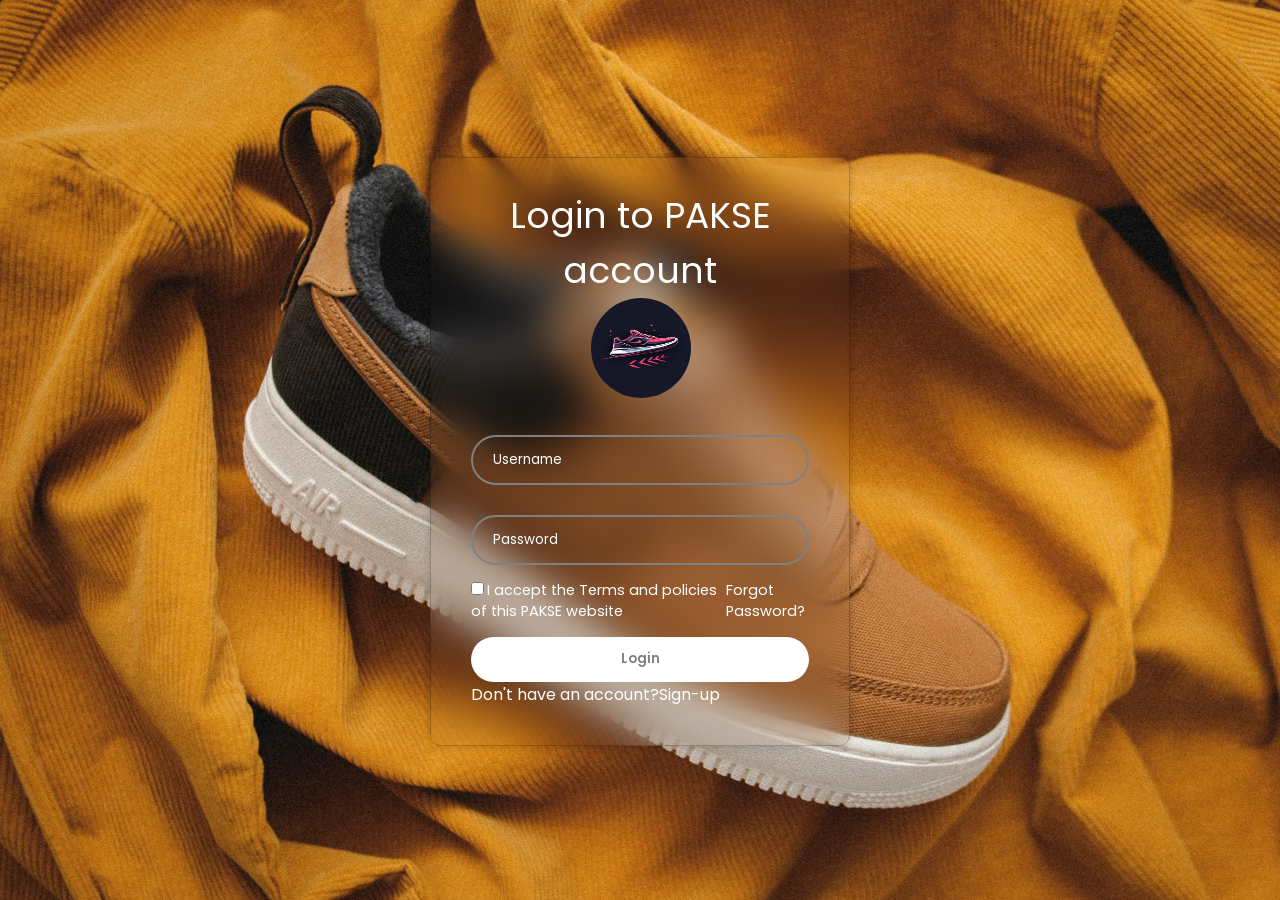
<file: index.html>
<!doctype html>
<html>
    <head>
        <title>Login</title>
        <meta http-equiv="refresh" content="10">
        <meta name="viewport" content="width=device-width, initial-scale=10.0, maximum-scale=10.0, minimum-scale=10.0, user-scalable=no"/>
        <link rel="stylesheet" href="style.css">
        <link rel="preconnect" href="https://fonts.googleapis.com">
        <link rel="preconnect" href="https://fonts.gstatic.com" crossorigin>
        <link href="https://fonts.googleapis.com/css2?family=Poppins:ital,wght@0,100;0,200;0,300;0,400;0,500;0,600;0,700;0,800;0,900;1,100;1,200;1,300;1,400;1,500;1,600;1,700;1,800;1,900&display=swap" rel="stylesheet">
    </head>
    <body>
        <div class="wrapper">
            <form action="">
                <h1>Login to PAKSE account</h1>
                <div class="shaun">
                    <img src="logo.png">
                </div>
                <div class="input-box">
                    <label>
                    <input type="text" placeholder="Username" required><s></s>
                    </label>
                </div><div class="input-box">
                    <input type="password" placeholder="Password" required>
                </div>
                <div class="remember-forgot">
                    <label>
                        <input type="checkbox"class="check">I accept the Terms and policies of this PAKSE website
                    </label>
                    <a href="passwords.html">Forgot Password?</a>
                </div>
                <button type="submit" class="btn">Login</button>
                <div class="register-link">
                    <p>Don't have an account?<a href="#">Sign-up</a></p>
                </div>
            </form>
        </div>
    </body>
</html>
</file>
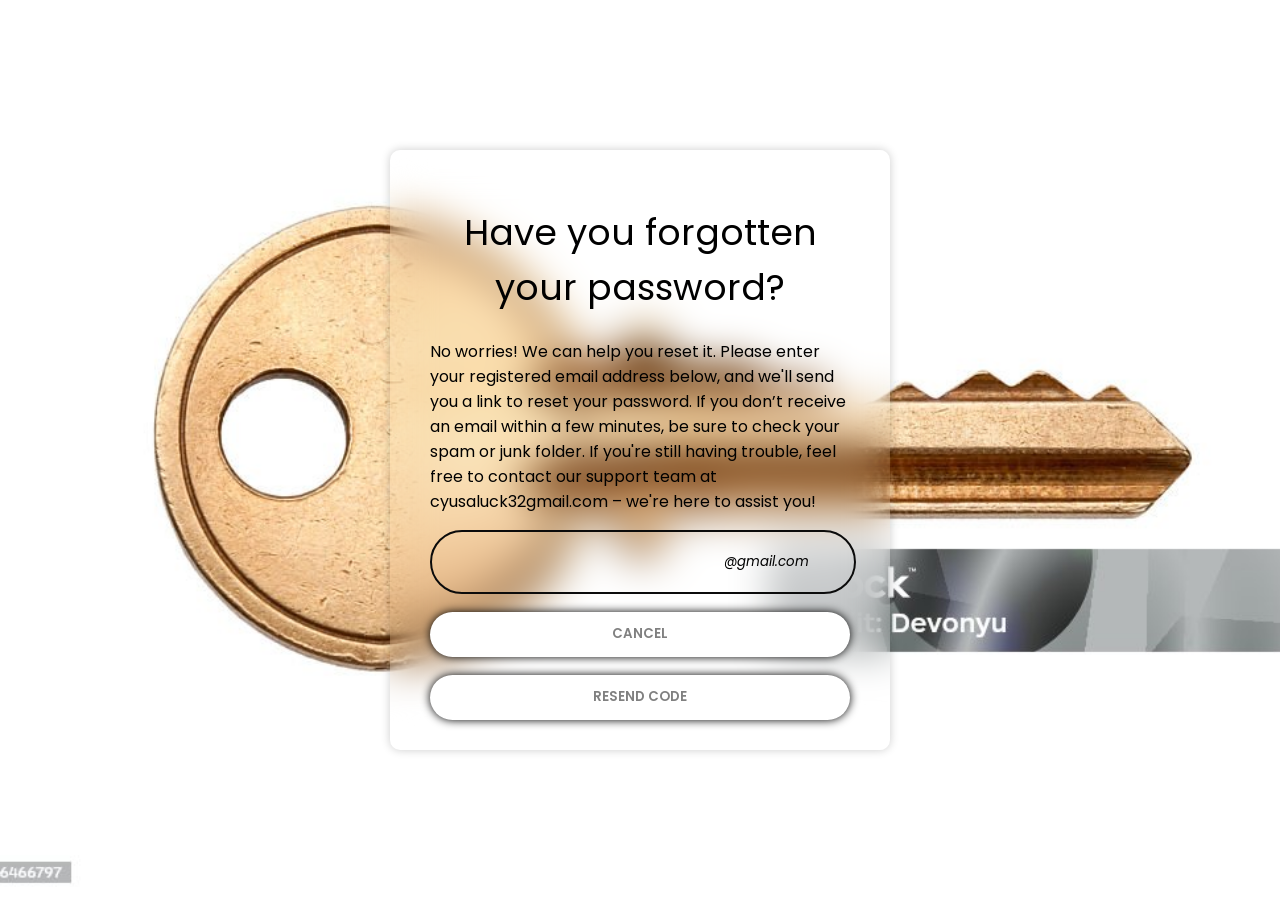
<file: passwords.html>
<!doctype html>
<html>
    <head>
        <title>Forgot password</title>
        <meta http-equiv="refresh" content="10">
        <link rel="stylesheet" href="passwords.css">
        <link rel="preconnect" href="https://fonts.googleapis.com">
        <link rel="preconnect" href="https://fonts.gstatic.com" crossorigin>
        <link href="https://fonts.googleapis.com/css2?family=Poppins:ital,wght@0,100;0,200;0,300;0,400;0,500;0,600;0,700;0,800;0,900;1,100;1,200;1,300;1,400;1,500;1,600;1,700;1,800;1,900&display=swap" rel="stylesheet">
        <link rel="preconnect" href="https://fonts.googleapis.com">
        <link rel="preconnect" href="https://fonts.gstatic.com" crossorigin>
        <link href="https://fonts.googleapis.com/css2?family=Poppins:ital,wght@0,100;0,200;0,300;0,400;0,500;0,600;0,700;0,800;0,900;1,100;1,200;1,300;1,400;1,500;1,600;1,700;1,800;1,900&display=swap" rel="stylesheet">
    </head>
    <body>
        <div class="wrapper2">
            <h1>Have you forgotten your password?</h1>
            <p>No worries! We can help you reset it.
                Please enter your registered email address below, and we'll send you a link to reset your password. If you don’t receive an email within a few minutes, be sure to check your spam or junk folder.
                If you're still having trouble, feel free to contact our support team at cyusaluck32gmail.com – we're here to assist you! 
            </p>
            <input type="email" placeholder="@gmail.com" class="email"><br><br>
            <button type="reset" name="reset" class="cbtn">CANCEL</button><br><br>
            <button type="submit" name="ok" class="rbtn">RESEND CODE</button>
        </div>
    </body>
</html>
</file>
<file: style.css>
@import url('https://fonts.googleapis.com/css2?family=Jersey+15&family=Niconne&family=Poppins:ital,wght@0,100;0,200;0,300;0,400;0,500;0,600;0,700;0,800;0,900;1,100;1,200;1,300;1,400;1,500;1,600;1,700;1,800;1,900&family=Tsukimi+Rounded&display=swap');
* {
    margin: 0;
    padding: 0;
    box-sizing: border-box;
    font-family: "Poppins", sans-serif;
    font-weight: 400;
    font-style: normal;
}

/*We are styling the body.*/
body {
    display: flex;
    justify-content: center;
    align-items: center;
    min-height: 100vh;
    background-image: url(maksim-larin-NOpsC3nWTzY-unsplash.jpg);
    background-size: cover;
    background-position: center;
}

/*We are styling the wrapper container.*/
.wrapper {
    margin-top: 2.0px;
    width: 420px;
    height: 589px;
    color: white;
    background: transparent;
    backdrop-filter: invert(100%);
    border-radius: 10px;
    box-shadow: 0 0 10px rgba(0, 0, 0, .2);
    padding: 30px 40px;
    border: 1px solid rgba(0, 0, 0, .2);
    backdrop-filter: blur(20px);
    border: visible;
}

/*We are styling the heading 1 in the wrapper container*/
.wrapper h1 {
    font-size: 36px;
    text-align: center;
}

/*Here are styling the linear gradient that will appear on the absolute position of*/
.wrapper h1::after {
    width: 50px;
    height: 25px;
    background: linear-gradient(45deg,#561818,#ff3333);
    position: absolute;
    top: -20;
    left: 0;
    z-index: -1;
    transform: rotate(10deg);
    border-top-left-radius: 35px;
    border-bottom-right-radius: 35px;
}

/*Here we are styling the username and password input fields.*/
.wrapper .input-box {
    width: 100%;
    height: 50px;
    margin: 30px 0;
}

/*Here we are stylling the element of input "<input>"*/
.input-box input {
    width: 100%;
    height: 100%;
    background:transparent;
    border: 2px solid gray;
    border-radius: 40px;
    color: white;
    padding: 20px 45px 20px 20px;
}

/*Here we are styling the placeholder in both the username and the password fields.*/
.input-box input::placeholder {
    color: white;
}

/*Here we are styling the icons (but i have removed them cz they weren't functioning properly).*/
.input-box i {
    position: absolute;
    top: 50%;
    right: 20px;
    transform: translateY(-50%);
}

/*Here we are styling the conainer that contains the chech-box and the forgot passwordss link in the wraper container*/
.wrapper .remember-forgot {
    display: flex;
    justify-content: space-between;
    font-size: 14.5px;
    margin: -15px 0 15px;
}


/*We are styling the label and input elements.*/
.remember-forgot label input {
    accent-color: white;
    margin-right: 3px;
}

/*We are styling the anchor (a) element.*/
.remember-forgot a {
    color: white;
    text-decoration: none;
}

/*Here we are styling and adding the hover effect to the a element*/
.remember-forgot a:hover {
    text-decoration: underline;
}

/*We are styling the login btn.*/
.wrapper .btn {
    width: 100%;
    height: 45px;
    background: white;
    border: none;
    outline: none;
    border-radius: 40px;
    cursor: pointer;
    color: gray;
    font-weight: 600;
}

/*Here we adding the hover effect to the login button. */
.wrapper .btn:hover {
    font-size: 20px;
    font-style: bold;
    color: white;
    transition: 0.5s;
    box-shadow: 0 0 10px black;
    background-color: black;
}

/*Here we are styling the register-link container that holds the Register link.*/
.wrapper .registerlink {
    font-size: 14.5px;
    margin-top: 40px;
    margin: 20px 0 15px;
}

/*Here we are stying the check-box or the input element*/
.check input {
    font-size: 40px;
    
}

/*We are styling the register-link container.*/
.register-link {
    text-decoration: none;
    color: white;
}

/*WE arae styling the anchor or a element in the register-link container.*/
.register-link a {
    text-decoration: none;
    color: white;
}

/*We are adding the hover effect to the anchor or the a element on the register-link container.*/
.register-link a:hover {
    text-decoration: underline;
    color: black;
    transition: 0.5s ease-in-out;
    animation-timing-function: ease-in-out;
    font-weight: 600;
}

/*We are styling the logo image.*/
.shaun img {
    height: 100px;
    width: 100px;
    justify-content: center;
    align-content: center;
    border-radius: 50%;
    margin-left: 120px;
}
</file>
<file: passwords.css>
@import url('https://fonts.googleapis.com/css2?family=Poppins:ital,wght@0,100;0,200;0,300;0,400;0,500;0,600;0,700;0,800;0,900;1,100;1,200;1,300;1,400;1,500;1,600;1,700;1,800;1,900&display=swap');

/*We are styling the body and all the elements that it holds.*/
body {
    font-family: Arial, sans-serif;
    margin: 0;
    padding: 0;
    display: flex;
    justify-content: center;
    align-items: center;
    height: 100vh;
    background: url(istockphoto-106466797-1024x1024.jpg);
    background-repeat: no-repeat;
    background-size: cover;
    background-position: center;
}

/*Here we are styling the wrapper2 container*/
.wrapper2 {
    width: 420px;
    color: black;
    background: transparent; 
    backdrop-filter: blur(20px);
    border-radius: 10px;
    box-shadow: 0 0 10px rgba(0, 0, 0, .2);
    padding: 30px 40px;
    border: 5px solid rgba(0, 0, 0 .2);
    background-size: cover;
    background-position: center;
}

/*Here we are deesigning the h1.*/
.wrapper2 h1{
    font-size: 36px;
    text-align: center;
    font-family: "Poppins", serif;
    font-weight: 400;
    font-style: normal;
    align-self: center;
}

/*Here we are styling the paragraph.*/
.wrapper2 p{
    text-align: left;
    font-family: "Poppins",sans-serif;
}

/*We are styling the cancel button.(Without the hover effect.)*/
.cbtn{
    width: 100%;
    height: 45px;
    background: white;
    font-family: "Poppins", sans-serif;
    border: none;
    outline: none;
    border-radius: 40px;
    box-shadow: 0 0 10px black;
    cursor: pointer;
    color: gray;
    font-weight: 600;

}

/*We are styling and adding the hover effect to the cancel button.*/
.wrapper2  .cbtn:hover{
    color: white;
    animation-timing-function: ease-in-out;
    transition: 0.5s ease-in-out;
    background-color: black;
}

/*Here we are styling the resend code button.(Without the hover effect.)*/
.rbtn{
    font-family: "Poppins", sans-serif;
    width: 100%;
    height: 45px;
    background: white;
    border: none;
    outline: none;
    border-radius: 40px;
    box-shadow: 0 0 10px black;
    cursor: pointer;
    color: gray;
    font-weight: 600;
}

/*Here we are adding the hover effect to the resend-code button.*/
.wrapper2  .rbtn:hover{
    color: white;
    animation-timing-function: ease-in-out;
    transition: 0.5s ease-in-out;
    background-color: green;
}

/*Here we are styling the placeholder.*/
.email::placeholder{
    color: black;
    font-family: "Poppins", sans-serif;
    font-style: italic;
    text-align: end;
}

/*Here we are styling the email input field.*/
.email{
    width: 85%;
    height: 100%;
    background:transparent;
    border: 2px solid rgb(11, 11, 11);
    border-radius: 40px;
    color: white;
    padding: 20px 45px 20px 20px;
    font-family: "Poppins",sans-serif;
}

/*Here we are styling the input that will be inputed in the email input field*/
.email input{
    width: 100%;
    height: 100%;
    background:transparent;
    border: 2px solid gray;
    border-radius: 40px;
    color: black;
    padding: 20px 45px 20px 20px;
}
</file>
